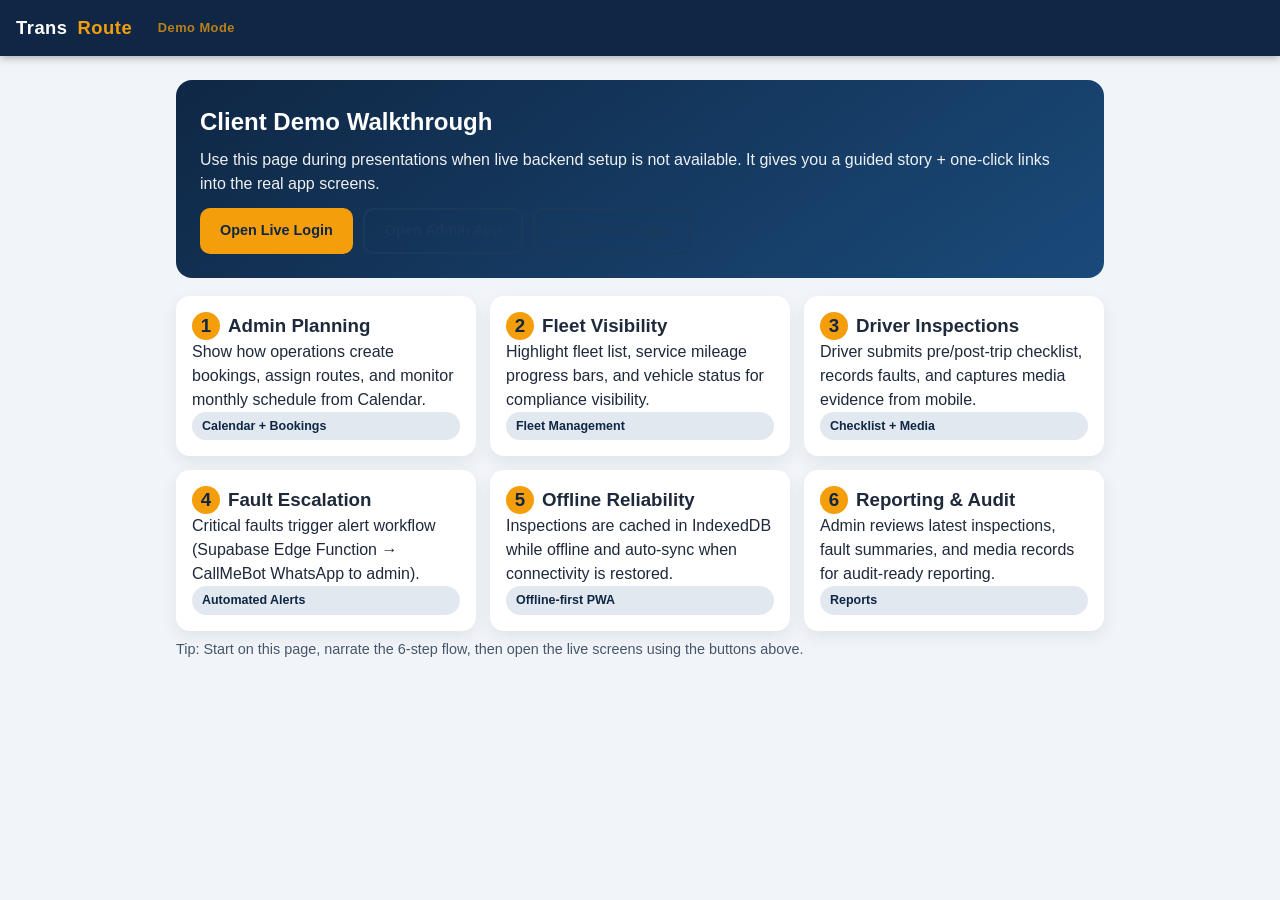
<file: transroute-pwa/demo.html>
<!DOCTYPE html>
<html lang="en">
<head>
  <meta charset="UTF-8" />
  <meta name="viewport" content="width=device-width, initial-scale=1.0" />
  <title>TransRoute — Client Demo</title>
  <link rel="stylesheet" href="style.css" />
  <style>
    body { background: #f1f5f9; }
    .demo-wrap { max-width: 960px; margin: 0 auto; padding: 24px 16px 56px; }
    .hero { background: linear-gradient(145deg,#0f2744,#1a4a7a); color:#fff; border-radius:16px; padding:24px; margin-bottom:18px; }
    .hero h1 { margin:0 0 8px; }
    .grid { display:grid; gap:14px; grid-template-columns: repeat(auto-fit,minmax(260px,1fr)); }
    .step { background:#fff; border-radius:14px; padding:16px; box-shadow:0 6px 16px rgba(15,39,68,.08); }
    .num { display:inline-flex; width:28px; height:28px; border-radius:50%; align-items:center; justify-content:center; background:#f59e0b; color:#0f2744; font-weight:800; margin-right:8px; }
    .actions { display:flex; flex-wrap:wrap; gap:10px; margin-top:12px; }
    .pill { background:#e2e8f0; color:#0f2744; padding:5px 10px; border-radius:999px; font-size:.78rem; font-weight:700; }
    .demo-note { font-size:.9rem; color:#475569; margin-top:8px; }
  </style>
</head>
<body>
  <header class="app-header">
    <div class="logo">Trans<span>Route</span>&nbsp;<span style="font-size:.8rem;opacity:.75">Demo Mode</span></div>
  </header>

  <div class="demo-wrap">
    <section class="hero">
      <h1>Client Demo Walkthrough</h1>
      <p style="margin:0;opacity:.93">Use this page during presentations when live backend setup is not available. It gives you a guided story + one-click links into the real app screens.</p>
      <div class="actions">
        <a class="btn btn-amber" href="login.html">Open Live Login</a>
        <a class="btn btn-outline" href="index.html">Open Admin App</a>
        <a class="btn btn-outline" href="inspection.html">Open Driver App</a>
      </div>
    </section>

    <div class="grid">
      <article class="step">
        <h3><span class="num">1</span>Admin Planning</h3>
        <p>Show how operations create bookings, assign routes, and monitor monthly schedule from Calendar.</p>
        <div class="pill">Calendar + Bookings</div>
      </article>
      <article class="step">
        <h3><span class="num">2</span>Fleet Visibility</h3>
        <p>Highlight fleet list, service mileage progress bars, and vehicle status for compliance visibility.</p>
        <div class="pill">Fleet Management</div>
      </article>
      <article class="step">
        <h3><span class="num">3</span>Driver Inspections</h3>
        <p>Driver submits pre/post-trip checklist, records faults, and captures media evidence from mobile.</p>
        <div class="pill">Checklist + Media</div>
      </article>
      <article class="step">
        <h3><span class="num">4</span>Fault Escalation</h3>
        <p>Critical faults trigger alert workflow (Supabase Edge Function → CallMeBot WhatsApp to admin).</p>
        <div class="pill">Automated Alerts</div>
      </article>
      <article class="step">
        <h3><span class="num">5</span>Offline Reliability</h3>
        <p>Inspections are cached in IndexedDB while offline and auto-sync when connectivity is restored.</p>
        <div class="pill">Offline-first PWA</div>
      </article>
      <article class="step">
        <h3><span class="num">6</span>Reporting & Audit</h3>
        <p>Admin reviews latest inspections, fault summaries, and media records for audit-ready reporting.</p>
        <div class="pill">Reports</div>
      </article>
    </div>

    <p class="demo-note">Tip: Start on this page, narrate the 6-step flow, then open the live screens using the buttons above.</p>
  </div>
</body>
</html>
</file>
<file: transroute-pwa/style.css>
/* ============================================================
   TRANSROUTE PWA — GLOBAL STYLES
   Mobile-first, dark-navy & amber theme
   ============================================================ */

/* ── CSS VARIABLES ─────────────────────────────────────────── */
:root {
  --navy:       #0f2744;
  --navy-mid:   #1a3a5c;
  --navy-light: #244d7a;
  --amber:      #f59e0b;
  --amber-dark: #d97706;
  --green:      #10b981;
  --red:        #ef4444;
  --red-dark:   #dc2626;
  --orange:     #f97316;
  --bg:         #f0f4f8;
  --surface:    #ffffff;
  --border:     #d1dce8;
  --text:       #1e293b;
  --text-muted: #64748b;
  --radius:     10px;
  --shadow:     0 2px 12px rgba(15,39,68,.10);
  --shadow-lg:  0 8px 32px rgba(15,39,68,.18);
  --transition: .18s ease;
  --header-h:   56px;
}

/* ── RESET ─────────────────────────────────────────────────── */
*, *::before, *::after { box-sizing: border-box; margin: 0; padding: 0; }
html { font-size: 16px; -webkit-text-size-adjust: 100%; scroll-behavior: smooth; }
body {
  font-family: -apple-system, BlinkMacSystemFont, 'Segoe UI', Roboto, sans-serif;
  background: var(--bg);
  color: var(--text);
  min-height: 100dvh;
  line-height: 1.5;
}
img, video { max-width: 100%; display: block; }
button { cursor: pointer; font-family: inherit; }
input, select, textarea { font-family: inherit; }
a { color: inherit; text-decoration: none; }

/* ── HEADER ────────────────────────────────────────────────── */
.app-header {
  position: sticky; top: 0; z-index: 100;
  height: var(--header-h);
  background: var(--navy);
  display: flex; align-items: center; justify-content: space-between;
  padding: 0 16px;
  box-shadow: 0 2px 8px rgba(0,0,0,.3);
}
.app-header .logo {
  display: flex; align-items: center; gap: 10px;
  color: #fff; font-size: 1.15rem; font-weight: 700; letter-spacing: .5px;
}
.app-header .logo span { color: var(--amber); }
.header-actions { display: flex; align-items: center; gap: 8px; }
.btn-icon {
  background: none; border: none;
  color: rgba(255,255,255,.75);
  width: 36px; height: 36px;
  border-radius: 50%;
  display: flex; align-items: center; justify-content: center;
  font-size: 1.1rem; transition: background var(--transition);
}
.btn-icon:hover { background: rgba(255,255,255,.12); color: #fff; }

/* ── NAVIGATION TABS ───────────────────────────────────────── */
.tab-nav {
  background: var(--navy-mid);
  display: flex; overflow-x: auto;
  border-bottom: 2px solid var(--navy-light);
  -ms-overflow-style: none; scrollbar-width: none;
}
.tab-nav::-webkit-scrollbar { display: none; }
.tab-btn {
  flex: 1; min-width: 90px;
  background: none; border: none;
  color: rgba(255,255,255,.6);
  padding: 12px 8px;
  font-size: .8rem; font-weight: 600; letter-spacing: .4px;
  text-transform: uppercase;
  border-bottom: 3px solid transparent;
  transition: color var(--transition), border-color var(--transition);
  white-space: nowrap;
}
.tab-btn.active { color: var(--amber); border-bottom-color: var(--amber); }
.tab-btn:hover:not(.active) { color: rgba(255,255,255,.9); }

/* ── MAIN CONTENT ──────────────────────────────────────────── */
.main { padding: 16px; max-width: 768px; margin: 0 auto; }
.tab-panel { display: none; }
.tab-panel.active { display: block; }

/* ── CARDS ─────────────────────────────────────────────────── */
.card {
  background: var(--surface);
  border-radius: var(--radius);
  box-shadow: var(--shadow);
  padding: 18px;
  margin-bottom: 16px;
}
.card-header {
  display: flex; align-items: center; justify-content: space-between;
  margin-bottom: 14px;
}
.card-title { font-size: 1rem; font-weight: 700; color: var(--navy); }
.card-subtitle { font-size: .82rem; color: var(--text-muted); margin-top: 2px; }

/* ── BUTTONS ───────────────────────────────────────────────── */
.btn {
  display: inline-flex; align-items: center; gap: 6px;
  padding: 10px 20px;
  border: none; border-radius: var(--radius);
  font-size: .9rem; font-weight: 600;
  transition: background var(--transition), transform .1s, box-shadow var(--transition);
  cursor: pointer;
}
.btn:active { transform: scale(.97); }
.btn-primary   { background: var(--navy-mid); color: #fff; }
.btn-primary:hover   { background: var(--navy); }
.btn-amber     { background: var(--amber);    color: var(--navy); }
.btn-amber:hover     { background: var(--amber-dark); }
.btn-success   { background: var(--green);   color: #fff; }
.btn-danger    { background: var(--red);     color: #fff; }
.btn-danger:hover    { background: var(--red-dark); }
.btn-outline   { background: transparent; border: 2px solid var(--navy-mid); color: var(--navy-mid); }
.btn-outline:hover   { background: var(--navy-mid); color: #fff; }
.btn-sm { padding: 6px 12px; font-size: .8rem; }
.btn-full { width: 100%; justify-content: center; }

/* ── FORMS ─────────────────────────────────────────────────── */
.form-group { margin-bottom: 16px; }
.form-group label {
  display: block; font-size: .84rem; font-weight: 600;
  color: var(--navy); margin-bottom: 6px;
}
.form-group label .required { color: var(--red); margin-left: 3px; }
.form-control {
  width: 100%; padding: 11px 14px;
  border: 1.5px solid var(--border);
  border-radius: var(--radius);
  font-size: .95rem; color: var(--text);
  background: #fff;
  transition: border-color var(--transition), box-shadow var(--transition);
  appearance: none;
}
.form-control:focus {
  outline: none; border-color: var(--navy-mid);
  box-shadow: 0 0 0 3px rgba(26,58,92,.12);
}
textarea.form-control { resize: vertical; min-height: 80px; }
select.form-control { cursor: pointer; }

/* ── STATUS BADGES ─────────────────────────────────────────── */
.badge {
  display: inline-flex; align-items: center;
  padding: 3px 10px; border-radius: 999px;
  font-size: .75rem; font-weight: 700; letter-spacing: .3px;
  text-transform: uppercase;
}
.badge-green   { background: #d1fae5; color: #065f46; }
.badge-amber   { background: #fef3c7; color: #92400e; }
.badge-red     { background: #fee2e2; color: #991b1b; }
.badge-blue    { background: #dbeafe; color: #1e40af; }
.badge-gray    { background: #f1f5f9; color: #475569; }

/* ── CALENDAR ──────────────────────────────────────────────── */
.cal-nav {
  display: flex; align-items: center; justify-content: space-between;
  margin-bottom: 12px;
}
.cal-nav h3 { font-size: 1rem; font-weight: 700; color: var(--navy); }
.cal-grid {
  display: grid; grid-template-columns: repeat(7, 1fr);
  gap: 4px;
}
.cal-day-name {
  text-align: center; font-size: .72rem; font-weight: 700;
  color: var(--text-muted); padding: 4px 0; text-transform: uppercase;
}
.cal-day {
  aspect-ratio: 1;
  display: flex; flex-direction: column; align-items: center; justify-content: center;
  border-radius: 8px; font-size: .85rem; cursor: pointer;
  position: relative;
  transition: background var(--transition);
}
.cal-day:hover { background: var(--bg); }
.cal-day.other-month { color: var(--border); }
.cal-day.today { background: var(--navy); color: #fff; font-weight: 700; }
.cal-day.has-booking::after {
  content: '';
  width: 5px; height: 5px; border-radius: 50%;
  background: var(--amber);
  position: absolute; bottom: 4px;
}
.cal-day.selected { background: var(--amber); color: var(--navy); font-weight: 700; }

/* ── BOOKING LIST ──────────────────────────────────────────── */
.booking-item {
  display: flex; align-items: flex-start; gap: 12px;
  padding: 12px 0;
  border-bottom: 1px solid var(--border);
}
.booking-item:last-child { border-bottom: none; }
.booking-dot {
  width: 10px; height: 10px; border-radius: 50%;
  background: var(--amber); margin-top: 5px; flex-shrink: 0;
}
.booking-info { flex: 1; }
.booking-route { font-weight: 600; font-size: .9rem; }
.booking-meta  { font-size: .8rem; color: var(--text-muted); margin-top: 2px; }

/* ── FLEET TABLE ───────────────────────────────────────────── */
.table-wrapper { overflow-x: auto; }
table { width: 100%; border-collapse: collapse; font-size: .88rem; }
thead th {
  background: var(--navy); color: #fff;
  padding: 10px 12px; text-align: left; font-size: .78rem;
  letter-spacing: .4px; white-space: nowrap;
}
tbody tr:nth-child(even) { background: #f8fafc; }
tbody tr:hover { background: #eef4fb; }
tbody td { padding: 10px 12px; border-bottom: 1px solid var(--border); vertical-align: middle; }
.progress-bar {
  background: var(--border); border-radius: 4px; height: 6px; overflow: hidden;
}
.progress-bar-fill {
  height: 100%; border-radius: 4px;
  background: var(--green); transition: width .3s;
}
.progress-bar-fill.warn { background: var(--amber); }
.progress-bar-fill.danger { background: var(--red); }

/* ── INSPECTION LIST ───────────────────────────────────────── */
.inspection-item {
  display: flex; align-items: flex-start; justify-content: space-between;
  gap: 12px; padding: 14px 0;
  border-bottom: 1px solid var(--border); cursor: pointer;
}
.inspection-item:last-child { border-bottom: none; }
.inspection-item:hover .inspection-title { color: var(--navy-mid); text-decoration: underline; }
.inspection-title { font-weight: 600; font-size: .92rem; }
.inspection-meta  { font-size: .8rem; color: var(--text-muted); margin-top: 3px; }
.inspection-fault-count {
  font-size: .78rem; color: var(--red); font-weight: 700;
}

/* ── CHECKLIST ─────────────────────────────────────────────── */
.checklist-section { margin-bottom: 20px; }
.checklist-section-title {
  font-size: .8rem; font-weight: 700; text-transform: uppercase;
  letter-spacing: .6px; color: var(--text-muted);
  margin-bottom: 10px; padding-bottom: 6px;
  border-bottom: 1.5px solid var(--border);
}
.checklist-item {
  display: flex; align-items: center; justify-content: space-between;
  padding: 12px 0; border-bottom: 1px solid #f1f5f9;
  gap: 8px;
}
.checklist-label { font-size: .92rem; flex: 1; }
.checklist-buttons { display: flex; gap: 6px; flex-shrink: 0; }
.chk-btn {
  padding: 6px 14px; border: 2px solid var(--border);
  border-radius: var(--radius); font-size: .8rem; font-weight: 700;
  background: #fff; color: var(--text-muted);
  transition: all var(--transition);
}
.chk-btn.ok     { border-color: var(--green); background: var(--green); color: #fff; }
.chk-btn.fault  { border-color: var(--red);   background: var(--red);   color: #fff; }

/* ── MEDIA CAPTURE ─────────────────────────────────────────── */
.media-grid { display: grid; grid-template-columns: 1fr 1fr; gap: 10px; }
.media-capture-btn {
  position: relative; overflow: hidden;
  border: 2px dashed var(--border); border-radius: var(--radius);
  background: var(--bg);
  aspect-ratio: 4/3;
  display: flex; flex-direction: column; align-items: center; justify-content: center;
  gap: 6px; color: var(--text-muted); font-size: .8rem; font-weight: 600;
  cursor: pointer; transition: border-color var(--transition);
}
.media-capture-btn:hover { border-color: var(--navy-mid); color: var(--navy); }
.media-capture-btn input[type="file"] {
  position: absolute; inset: 0; opacity: 0; cursor: pointer;
}
.media-capture-btn .icon { font-size: 1.6rem; }
.media-preview {
  display: grid; grid-template-columns: repeat(3, 1fr); gap: 8px; margin-top: 10px;
}
.media-preview-item {
  position: relative; border-radius: 8px; overflow: hidden; aspect-ratio: 1;
}
.media-preview-item img,
.media-preview-item video {
  width: 100%; height: 100%; object-fit: cover;
}
.media-preview-item .remove-media {
  position: absolute; top: 4px; right: 4px;
  background: rgba(0,0,0,.55); color: #fff;
  width: 22px; height: 22px; border-radius: 50%;
  display: flex; align-items: center; justify-content: center;
  font-size: .75rem; cursor: pointer; border: none;
}

/* ── LOGIN PAGE ────────────────────────────────────────────── */
.login-bg {
  min-height: 100dvh;
  background: linear-gradient(145deg, var(--navy) 0%, var(--navy-mid) 55%, #1a4a7a 100%);
  display: flex; align-items: center; justify-content: center;
  padding: 24px;
}
.login-card {
  background: #fff; border-radius: 16px;
  padding: 36px 28px; width: 100%; max-width: 400px;
  box-shadow: var(--shadow-lg);
  text-align: center;
}
.login-logo {
  font-size: 2rem; font-weight: 800; color: var(--navy);
  margin-bottom: 4px; letter-spacing: -1px;
}
.login-logo span { color: var(--amber); }
.login-tagline { font-size: .85rem; color: var(--text-muted); margin-bottom: 28px; }
.login-divider {
  display: flex; align-items: center; gap: 10px;
  color: var(--text-muted); font-size: .8rem; margin: 16px 0;
}
.login-divider::before, .login-divider::after {
  content: ''; flex: 1; height: 1px; background: var(--border);
}

/* ── TOAST NOTIFICATIONS ───────────────────────────────────── */
#toast-container {
  position: fixed; bottom: 20px; left: 50%; transform: translateX(-50%);
  z-index: 9999; display: flex; flex-direction: column; gap: 8px;
  width: calc(100% - 32px); max-width: 380px;
}
.toast {
  padding: 12px 18px; border-radius: var(--radius);
  font-size: .9rem; font-weight: 500; color: #fff;
  box-shadow: var(--shadow-lg); animation: toastIn .25s ease;
  display: flex; align-items: center; gap: 10px;
}
.toast-success { background: var(--green); }
.toast-error   { background: var(--red); }
.toast-info    { background: var(--navy-mid); }
.toast-warning { background: var(--orange); }
@keyframes toastIn { from { opacity: 0; transform: translateY(12px); } }

/* ── MODAL ─────────────────────────────────────────────────── */
.modal-overlay {
  position: fixed; inset: 0; background: rgba(0,0,0,.55);
  z-index: 200; display: flex; align-items: flex-end;
  opacity: 0; pointer-events: none; transition: opacity var(--transition);
}
.modal-overlay.open { opacity: 1; pointer-events: all; }
.modal {
  background: #fff; border-radius: 18px 18px 0 0;
  width: 100%; max-width: 600px; margin: 0 auto;
  padding: 24px; max-height: 90dvh; overflow-y: auto;
  transform: translateY(30px); transition: transform var(--transition);
}
.modal-overlay.open .modal { transform: translateY(0); }
.modal-header {
  display: flex; align-items: center; justify-content: space-between;
  margin-bottom: 20px;
}
.modal-title { font-size: 1.1rem; font-weight: 700; color: var(--navy); }
.modal-close {
  background: none; border: none;
  font-size: 1.3rem; color: var(--text-muted); cursor: pointer;
  width: 32px; height: 32px; display: flex; align-items: center; justify-content: center;
  border-radius: 50%; transition: background var(--transition);
}
.modal-close:hover { background: var(--bg); }

/* ── OFFLINE BANNER ────────────────────────────────────────── */
#offline-banner {
  display: none;
  background: var(--orange); color: #fff;
  text-align: center; padding: 8px 16px;
  font-size: .85rem; font-weight: 600;
  position: sticky; top: var(--header-h); z-index: 99;
}
#offline-banner.visible { display: block; }

/* ── SYNC COUNTER BADGE ────────────────────────────────────── */
.sync-badge {
  background: var(--red); color: #fff;
  font-size: .7rem; font-weight: 700;
  min-width: 18px; height: 18px; border-radius: 9px;
  padding: 0 4px; display: inline-flex; align-items: center; justify-content: center;
}

/* ── EMPTY STATE ───────────────────────────────────────────── */
.empty-state {
  text-align: center; padding: 40px 20px;
  color: var(--text-muted);
}
.empty-state .empty-icon { font-size: 3rem; margin-bottom: 12px; opacity: .4; }
.empty-state p { font-size: .9rem; }

/* ── STATS ROW ─────────────────────────────────────────────── */
.stats-row { display: grid; grid-template-columns: repeat(2, 1fr); gap: 10px; margin-bottom: 16px; }
@media (min-width: 480px) { .stats-row { grid-template-columns: repeat(4, 1fr); } }
.stat-card {
  background: var(--surface); border-radius: var(--radius);
  padding: 14px; box-shadow: var(--shadow); text-align: center;
}
.stat-value { font-size: 1.6rem; font-weight: 800; color: var(--navy); }
.stat-label { font-size: .75rem; color: var(--text-muted); margin-top: 2px; }

/* ── FAB (Inspection button) ───────────────────────────────── */
.fab {
  position: fixed; bottom: 24px; right: 20px; z-index: 90;
  width: 56px; height: 56px; border-radius: 50%;
  background: var(--amber); color: var(--navy);
  font-size: 1.6rem; font-weight: 700; border: none;
  box-shadow: 0 4px 16px rgba(245,158,11,.5);
  display: flex; align-items: center; justify-content: center;
  transition: transform var(--transition), box-shadow var(--transition);
}
.fab:hover { transform: scale(1.07); box-shadow: 0 6px 24px rgba(245,158,11,.6); }

/* ── FAULT HIGHLIGHT ───────────────────────────────────────── */
.fault-alert {
  background: #fff5f5; border: 1.5px solid var(--red);
  border-radius: var(--radius); padding: 12px 14px;
  display: flex; gap: 10px; align-items: flex-start; margin-bottom: 12px;
}
.fault-alert .fault-icon { color: var(--red); font-size: 1.1rem; flex-shrink: 0; margin-top: 1px; }
.fault-alert .fault-text { font-size: .88rem; color: var(--red-dark); }

/* ── LOADING SPINNER ───────────────────────────────────────── */
.spinner {
  width: 32px; height: 32px; border-radius: 50%;
  border: 3px solid var(--border);
  border-top-color: var(--navy-mid);
  animation: spin .7s linear infinite;
  margin: 20px auto;
}
@keyframes spin { to { transform: rotate(360deg); } }

/* ── SECTION HEADINGS ──────────────────────────────────────── */
.section-header {
  display: flex; align-items: center; justify-content: space-between;
  margin-bottom: 12px;
}
.section-title {
  font-size: 1rem; font-weight: 700; color: var(--navy);
}

/* ── RESPONSIVE ────────────────────────────────────────────── */
@media (min-width: 640px) {
  .main { padding: 20px; }
  .media-grid { grid-template-columns: 1fr 1fr 1fr 1fr; }
  .media-preview { grid-template-columns: repeat(5, 1fr); }
  .form-row { display: grid; grid-template-columns: 1fr 1fr; gap: 12px; }
}
</file>
